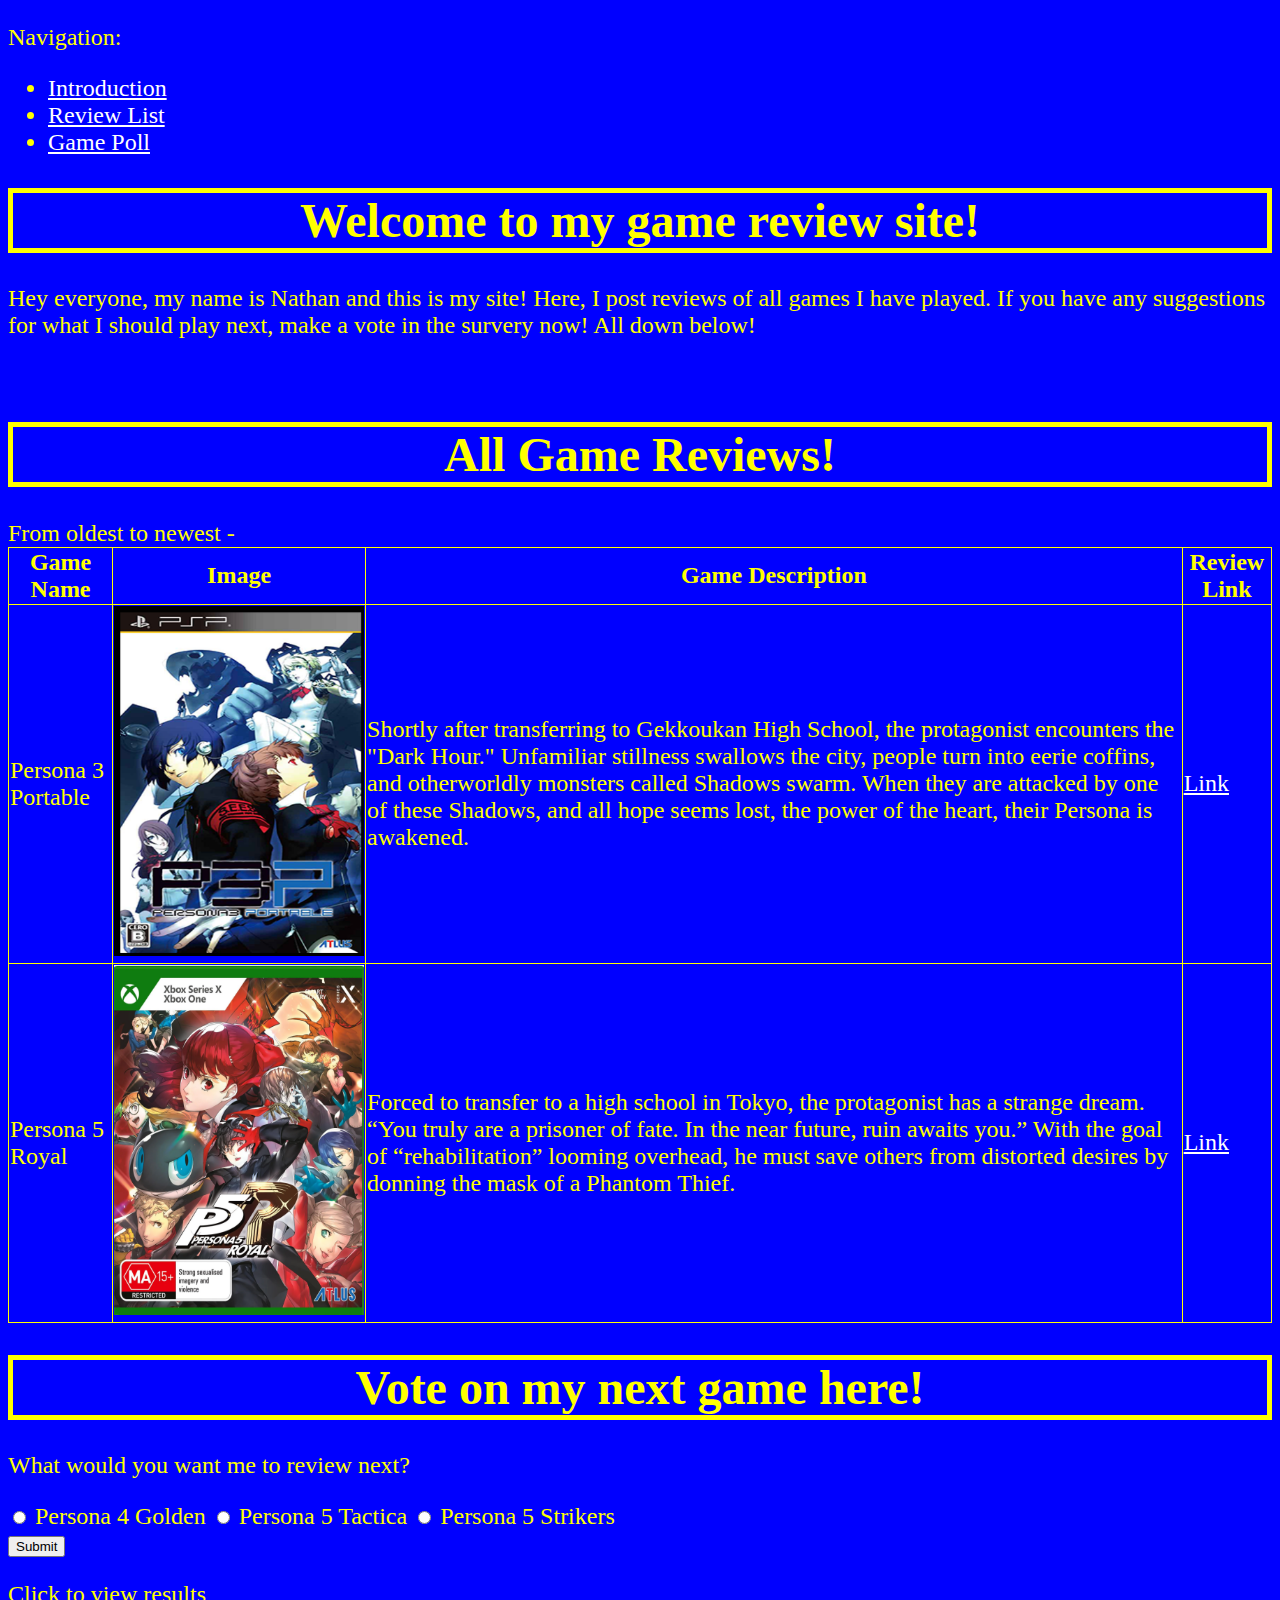
<file: index.html>
<!DOCTYPE html>
<html lang="en">
    <head>
        <title> Game Review Site </title>
        <link rel="stylesheet" href="style.css">
    </head>
    <body>
      <p> Navigation: </p>
      <ul>
        <li><a href = "#intro">Introduction</a></li>
        <li><a href = "#reviews">Review List</a></li>
        <li><a href = "#poll">Game Poll</a></li>
      </ul>      
      
      <section id = "intro">
        <h1>Welcome to my game review site!</h1>
        <p> Hey everyone, my name is Nathan and this is my site! Here, I post reviews of all games I have played. 
          If you have any suggestions for what I should play next, make a vote in the survery now! All down below!</p>
      </section><br>
      
      <section id = "reviews">
        <h1> All Game Reviews!</h1>
        From oldest to newest -<br>

        <table numrows = "3" numcols = "4">
          <thead>
          <tr>
            <th scope = "col">Game Name</th>
            <th scope = "col">Image</th>
            <th scope = "col">Game Description</th>
            <th scope = "col">Review Link</th>
          </tr>
          </thead>
          <tr>
            <td>Persona 3 Portable</td>
            <td><img src = "p3portable.png" alt = "P3P Image" height = "350" width = "250"></td>
            <td>Shortly after transferring to Gekkoukan High School, the protagonist encounters the "Dark Hour." Unfamiliar stillness swallows the city, people turn into eerie coffins, and otherworldly monsters called Shadows swarm. When they are attacked by one of these Shadows, and all hope seems lost, the power of the heart, their Persona is awakened.</td>
            <td><a href = "./p3p">Link</a></td>
          </tr>
          <tr>
            <td>Persona 5 Royal</td>
            <td><img src = "p5royal.png" alt = "P5R Image" height = "350" width = "250"></td>
            <td>Forced to transfer to a high school in Tokyo, the protagonist has a strange dream. “You truly are a prisoner of fate. In the near future, ruin awaits you.” With the goal of “rehabilitation” looming overhead, he must save others from distorted desires by donning the mask of a Phantom Thief.</td>
            <td><a href = "./p5r">Link</a></td>
          </tr>
        </table>
      </section>
      <section id = "poll">
        <h1>Vote on my next game here!</h1>
        <p>What would you want me to review next?</p>
        <form>
          <input name = "game" type = "radio" id = "P4G" value = "P4G">
          <label for = "P4G">Persona 4 Golden</label>
          <input name = "game" type = "radio" id = "P5T" value = "P5T">
          <label for = "P5T">Persona 5 Tactica</label>
          <input name = "game" type = "radio" id = "P5S" value = "P5S">
          <label for = "P5S">Persona 5 Strikers</label><br>
          <input type = "submit" value = "Submit">
        </form>
        <p> Click to view results</p>
      </section>
    </body>
</html>
</html>
</file>
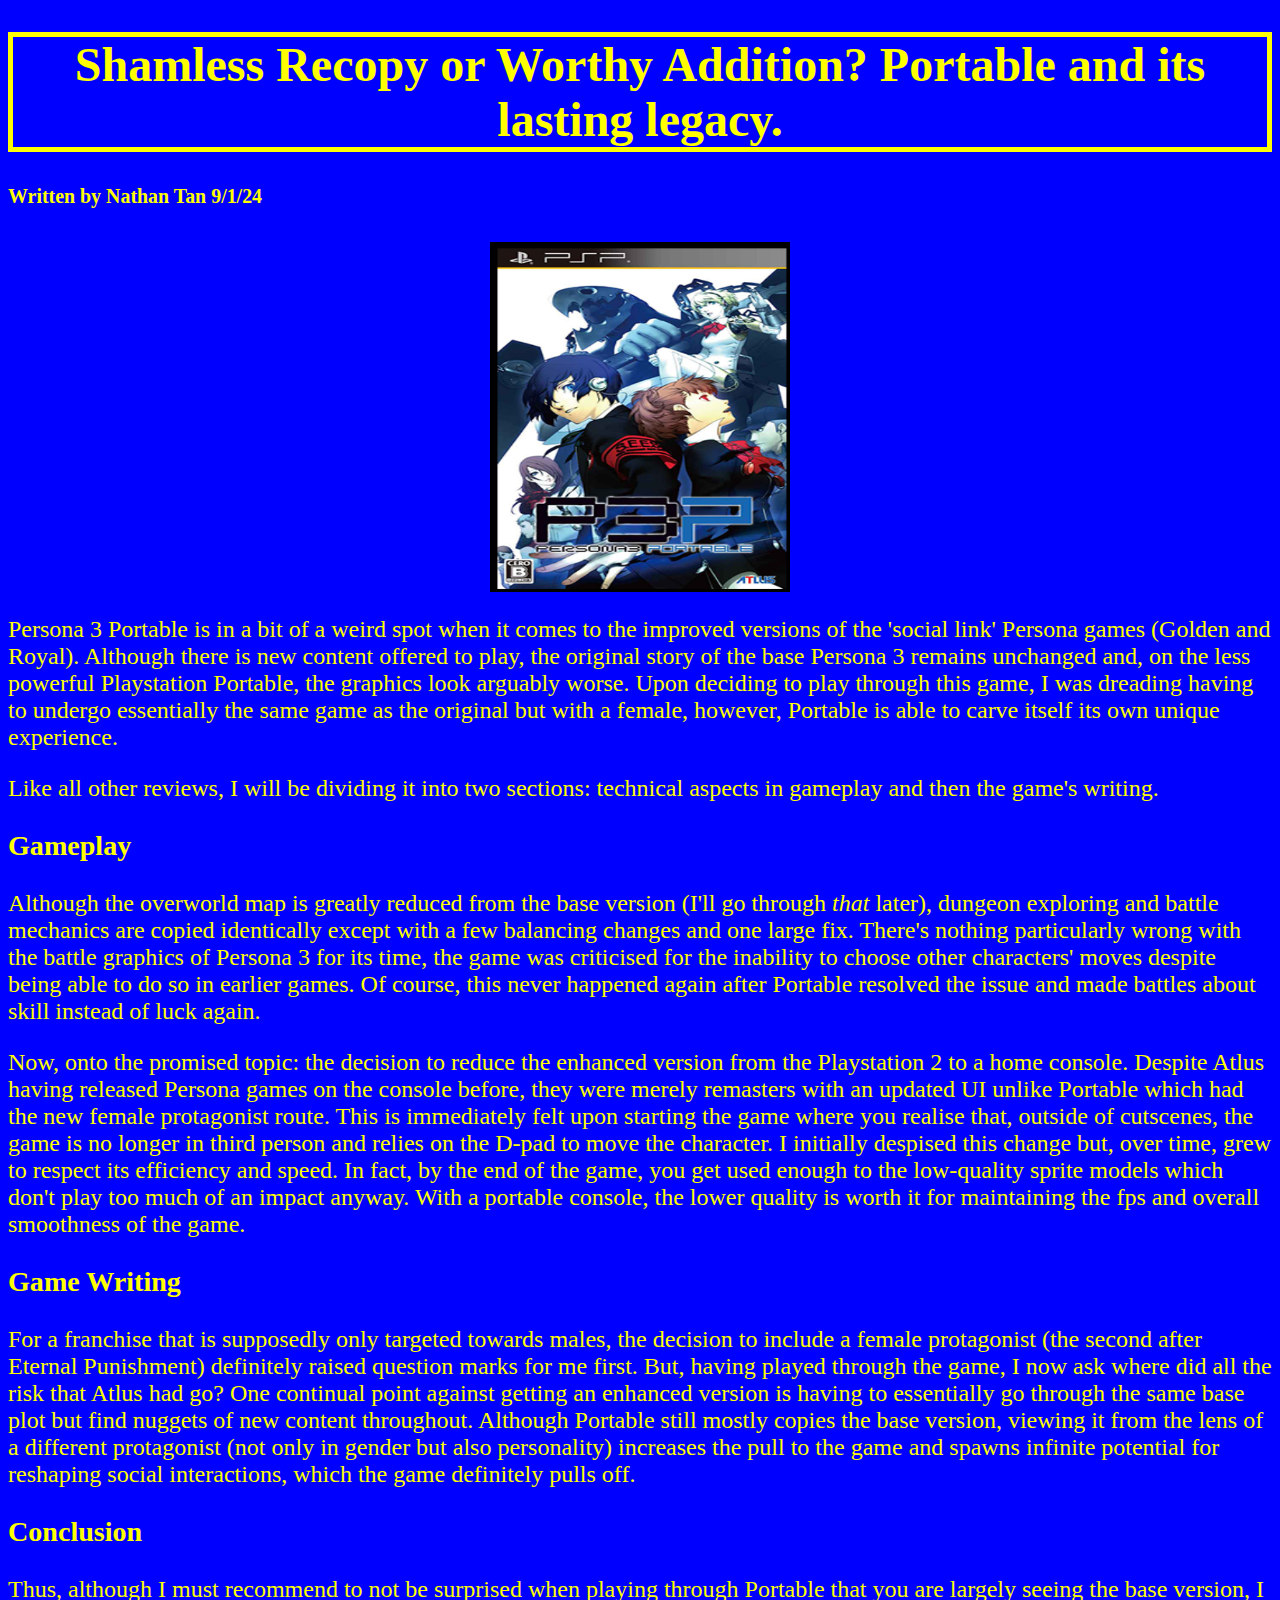
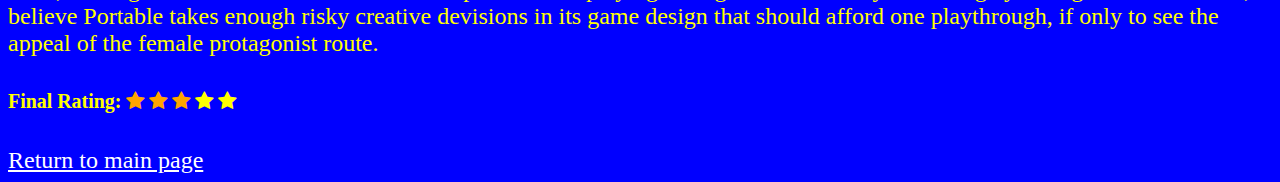
<file: p3p.html>
<!DOCTYPE html>
<html>
<head>
  <title>Persona 3 Portable Review</title>
  <link rel="stylesheet" href="style.css">
  <link rel="stylesheet" href="https://cdnjs.cloudflare.com/ajax/libs/font-awesome/4.7.0/css/font-awesome.min.css">
</head>
<body>
  <h1>
    Shamless Recopy or Worthy Addition? Portable and its lasting legacy.
  </h1>
  <h5>
    Written by Nathan Tan 9/1/24
  </h5>
  <img src = "p3portable.png" alt = "Persona 3 Portable Image" class = "center">
  <p>
    Persona 3 Portable is in a bit of a weird spot when it comes to the improved versions of the 'social link' Persona games (Golden and Royal). Although there is new content offered to play, the original story of the base Persona 3 remains unchanged and, on the less powerful Playstation Portable, the graphics look arguably worse. Upon deciding to play through this game, I was dreading having to undergo essentially the same game as the original but with a female, however, Portable is able to carve itself its own unique experience.
  </p>
  <p>
    Like all other reviews, I will be dividing it into two sections: technical aspects in gameplay and then the game's writing. 
  </p>
  <h3>
    Gameplay
  </h3>
  <p>
    Although the overworld map is greatly reduced from the base version (I'll go through <em>that</em> later), dungeon exploring and battle mechanics are copied identically except with a few balancing changes and one large fix. There's nothing particularly wrong with the battle graphics of Persona 3 for its time, the game was criticised for the inability to choose other characters' moves despite being able to do so in earlier games. Of course, this never happened again after Portable resolved the issue and made battles about skill instead of luck again.
  </p>
  <p>
    Now, onto the promised topic: the decision to reduce the enhanced version from the Playstation 2 to a home console. Despite Atlus having released Persona games on the console before, they were merely remasters with an updated UI unlike Portable which had the new female protagonist route. This is immediately felt upon starting the game where you realise that, outside of cutscenes, the game is no longer in third person and relies on the D-pad to move the character. I initially despised this change but, over time, grew to respect its efficiency and speed. In fact, by the end of the game, you get used enough to the low-quality sprite models which don't play too much of an impact anyway. With a portable console, the lower quality is worth it for maintaining the fps and overall smoothness of the game.  
  </p>
  <h3>
    Game Writing
  </h3>
  <p>
    For a franchise that is supposedly only targeted towards males, the decision to include a female protagonist (the second after Eternal Punishment) definitely raised question marks for me first. But, having played through the game, I now ask where did all the risk that Atlus had go? One continual point against getting an enhanced version is having to essentially go through the same base plot but find nuggets of new content throughout. Although Portable still mostly copies the base version, viewing it from the lens of a different protagonist (not only in gender but also personality) increases the pull to the game and spawns infinite potential for reshaping social interactions, which the game definitely pulls off.  
  </p>
  <h3>
    Conclusion
  </h3>
  <p>
    Thus, although I must recommend to not be surprised when playing through Portable that you are largely seeing the base version, I believe Portable takes enough risky creative devisions in its game design that should afford one playthrough, if only to see the appeal of the female protagonist route.
  </p>
  <h5>
    Final Rating:  <span class="fa fa-star checked"></span>
     <span class="fa fa-star checked"></span>
     <span class="fa fa-star checked"></span>
     <span class="fa fa-star"></span>
    <span class="fa fa-star"></span>
  </h5>
  <a href = "./index">Return to main page</a>
</body>
</html>
</file>
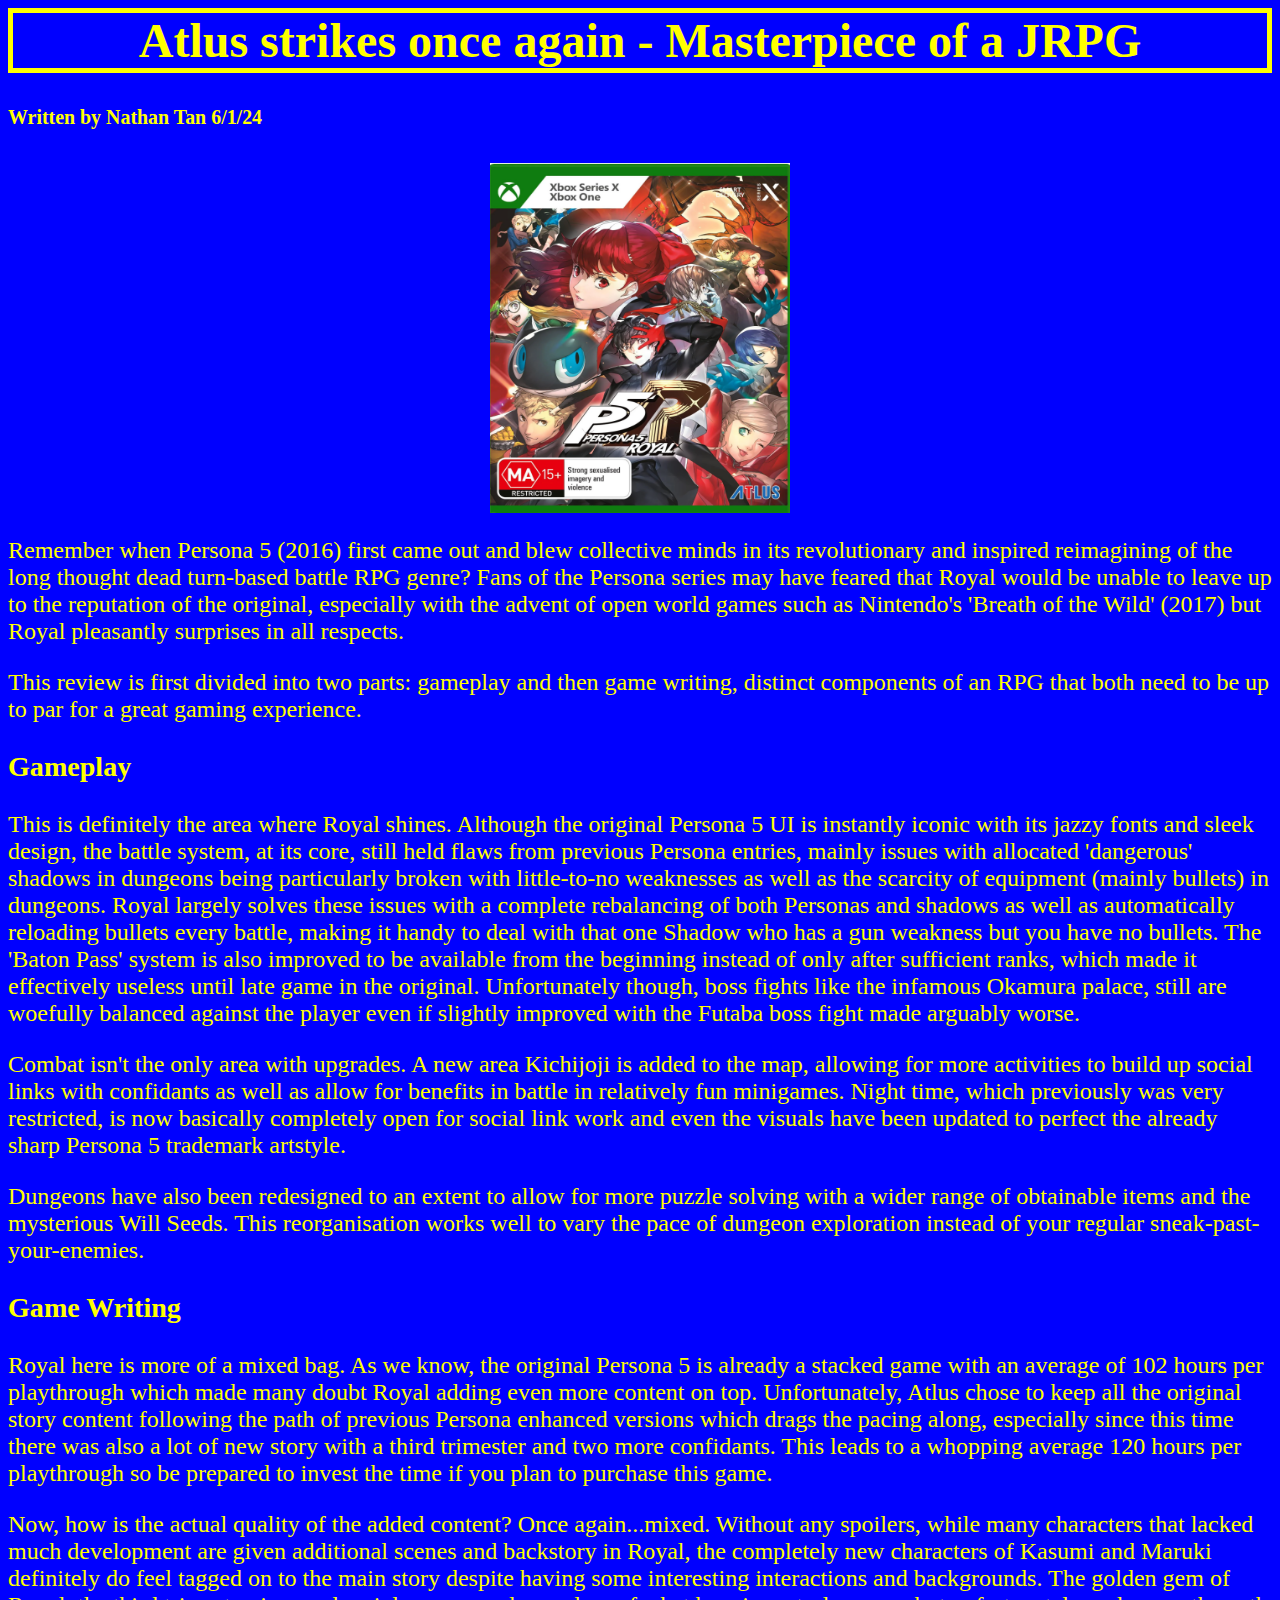
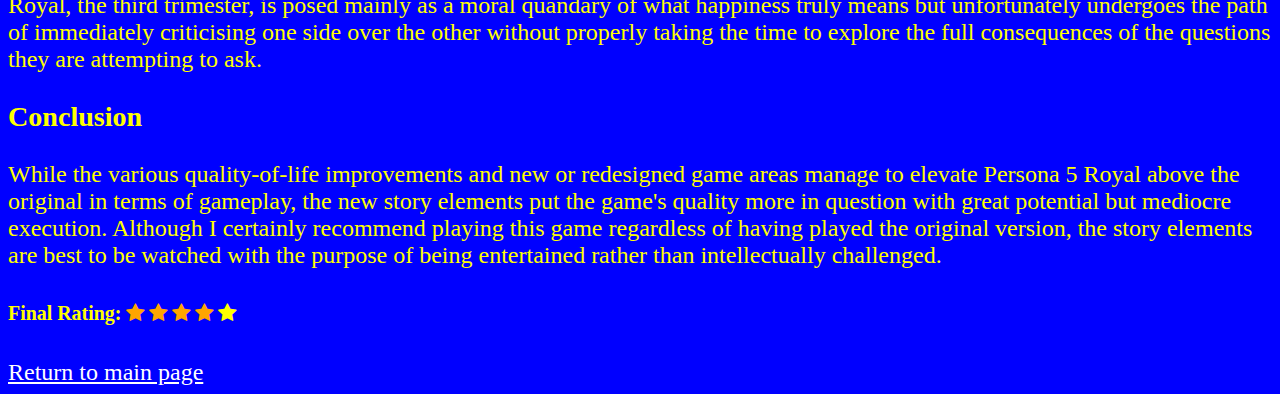
<file: p5r.html>
<!DOCTYLE html>
<html>
  <head>
    <title> Persona 5 Royal Review</title>
    <link rel="stylesheet" href="style.css">
    <link rel="stylesheet" href="https://cdnjs.cloudflare.com/ajax/libs/font-awesome/4.7.0/css/font-awesome.min.css">
  </head>
  <body>
    <h1>Atlus strikes once again - Masterpiece of a JRPG</h1>
    <h5>Written by Nathan Tan 6/1/24</h5>
    <img src = "p5royal.png" alt = "Persona 5 Royal Image" class = "center">
    <p>Remember when Persona 5 (2016) first came out and blew collective minds in its revolutionary and inspired reimagining of the long thought dead turn-based battle RPG genre? Fans of the Persona series may have feared that Royal would be unable to leave up to the reputation of the original, especially with the advent of open world games such as Nintendo's 'Breath of the Wild' (2017) but Royal pleasantly surprises in all respects.</p>
    <p>
      This review is first divided into two parts: gameplay and then game writing, distinct components of an RPG that both need to be up to par for a great gaming experience.
    </p>
    <h3>
      Gameplay
    </h3>
    <p>
      This is definitely the area where Royal shines. Although the original Persona 5 UI is instantly iconic with its jazzy fonts and sleek design, the battle system, at its core, still held flaws from previous Persona entries, mainly issues with allocated 'dangerous' shadows in dungeons being particularly broken with little-to-no weaknesses as well as the scarcity of equipment (mainly bullets) in dungeons. Royal largely solves these issues with a complete rebalancing of both Personas and shadows as well as automatically reloading bullets every battle, making it handy to deal with that one Shadow who has a gun weakness but you have no bullets. The 'Baton Pass' system is also improved to be available from the beginning instead of only after sufficient ranks, which made it effectively useless until late game in the original. Unfortunately though, boss fights like the infamous Okamura palace, still are woefully balanced against the player even if slightly improved with the Futaba boss fight made arguably worse. 
    </p>
    <p>
      Combat isn't the only area with upgrades. A new area Kichijoji is added to the map, allowing for more activities to build up social links with confidants as well as allow for benefits in battle in relatively fun minigames. Night time, which previously was very restricted, is now basically completely open for social link work and even the visuals have been updated to perfect the already sharp Persona 5 trademark artstyle.
    </p>
    <p>
      Dungeons have also been redesigned to an extent to allow for more puzzle solving with a wider range of obtainable items and the mysterious Will Seeds. This reorganisation works well to vary the pace of dungeon exploration instead of your regular sneak-past-your-enemies.
    </p>
    <h3>
      Game Writing
    </h3>
    <p>
      Royal here is more of a mixed bag. As we know, the original Persona 5 is already a stacked game with an average of 102 hours per playthrough which made many doubt Royal adding even more content on top. Unfortunately, Atlus chose to keep all the original story content following the path of previous Persona enhanced versions which drags the pacing along, especially since this time there was also a lot of new story with a third trimester and two more confidants. This leads to a whopping average 120 hours per playthrough so be prepared to invest the time if you plan to purchase this game. 
    </p>
    <p>
      Now, how is the actual quality of the added content? Once again...mixed. Without any spoilers, while many characters that lacked much development are given additional scenes and backstory in Royal, the completely new characters of Kasumi and Maruki definitely do feel tagged on to the main story despite having some interesting interactions and backgrounds. The golden gem of Royal, the third trimester, is posed mainly as a moral quandary of what happiness truly means but unfortunately undergoes the path of immediately criticising one side over the other without properly taking the time to explore the full consequences of the questions they are attempting to ask.
    </p>
    <h3>
      Conclusion
    </h3>
    <p>
      While the various quality-of-life improvements and new or redesigned game areas manage to elevate Persona 5 Royal above the original in terms of gameplay, the new story elements put the game's quality more in question with great potential but mediocre execution. Although I certainly recommend playing this game regardless of having played the original version, the story elements are best to be watched with the purpose of being entertained rather than intellectually challenged.
    </p>
    <h5>
      Final Rating: <span class="fa fa-star checked"></span>
<span class="fa fa-star checked"></span>
<span class="fa fa-star checked"></span>
<span class="fa fa-star checked"></span>
<span class="fa fa-star"></span>
    </h5>
    <a href = "./index">Return to main page</a>
  </body>
</html>
</file>
<file: style.css>
body {
    background-color: blue;
    color: yellow;
    font-size: 1.5em;
}

h1 {
    color: yellow;
    border: solid 5px yellow;
    text-align: center;
}

.checked {
  color: orange
}

a {
    color: white
}


table, th, tr, td {
  border: 1px solid yellow;
  font-size: 1em;
  border-collapse: collapse;
}

.center {
  display: block;
  margin-left: auto;
  margin-right: auto;
  width: 300px;
  height: 350px
}
</file>
